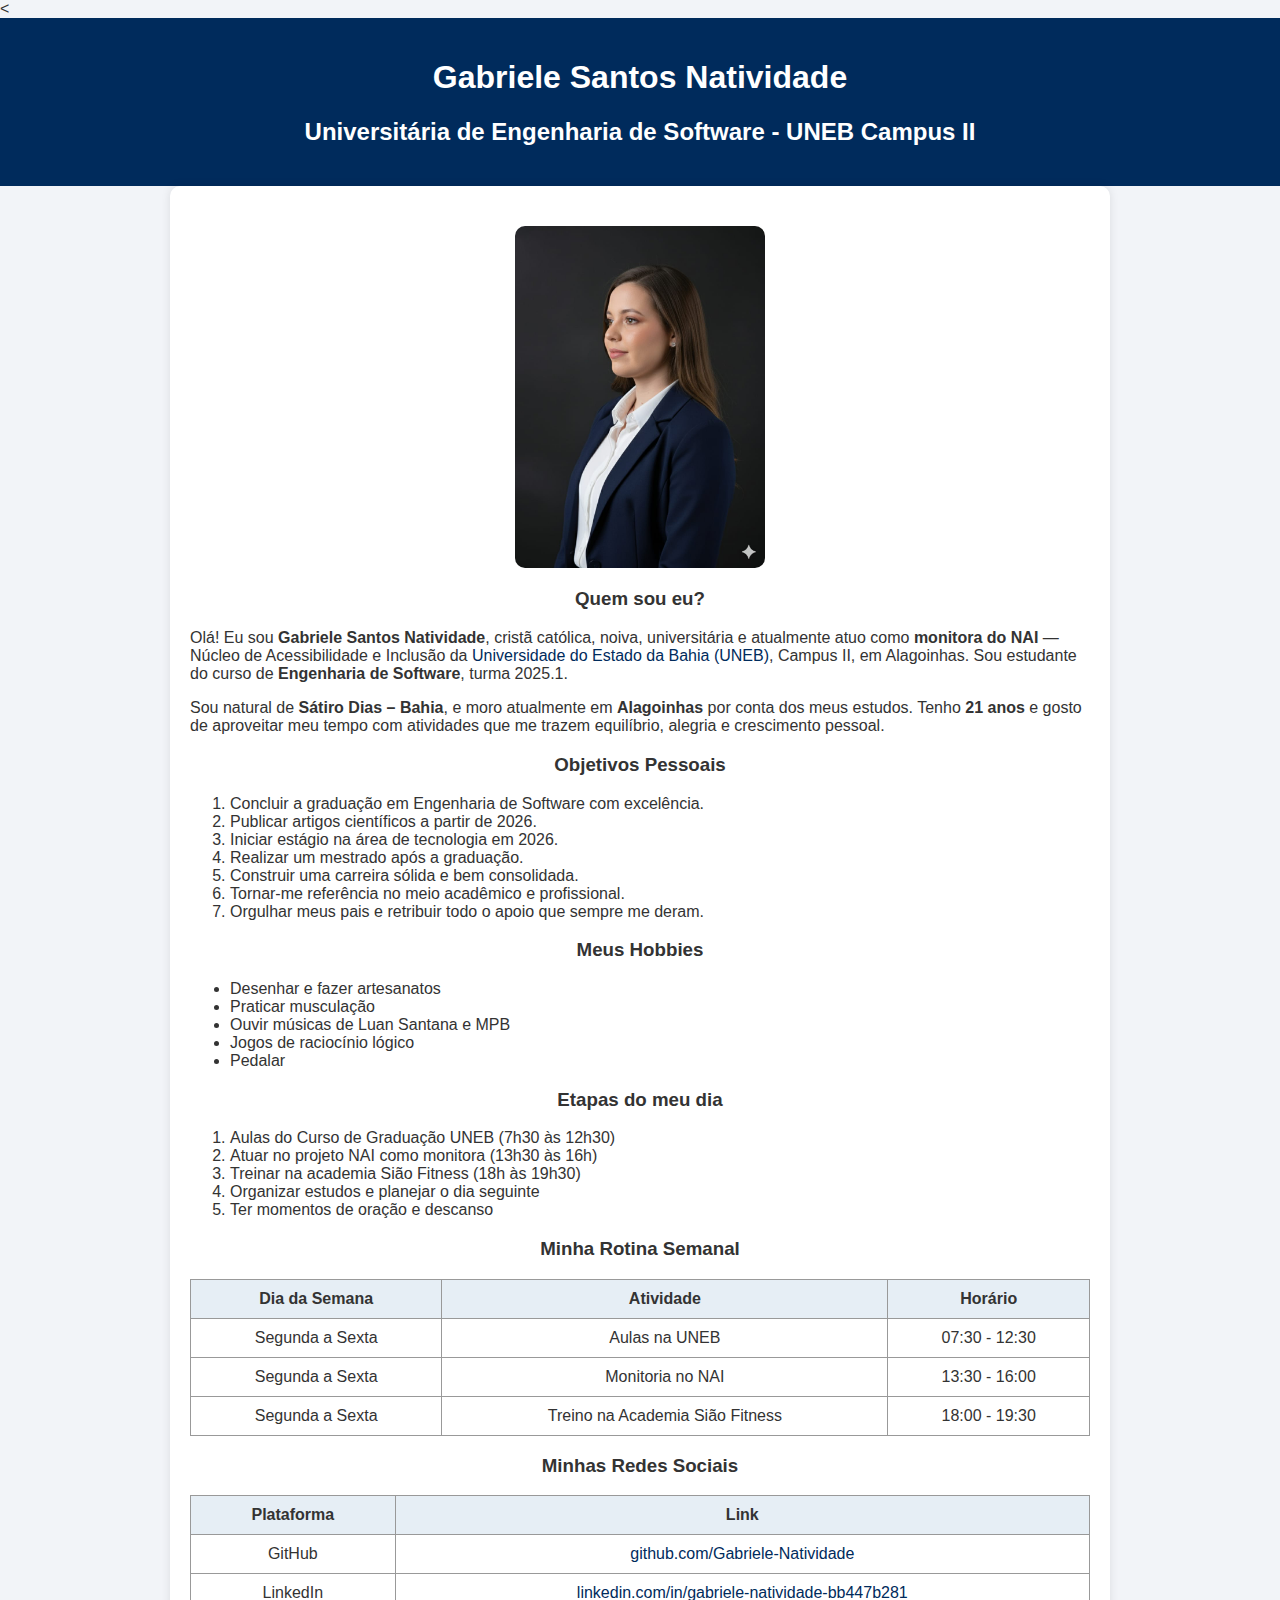
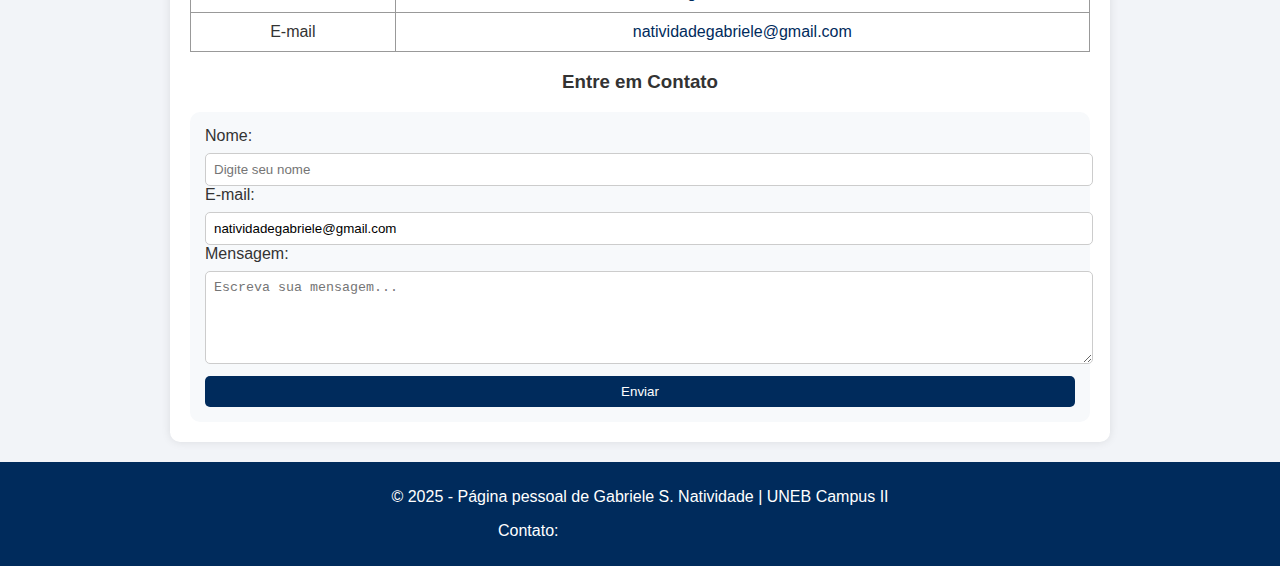
<file: 01index.html>
<!DOCTYPE html>
<html lang="pt-BR">
<head>
    <meta charset="UTF-8">
    <meta name="viewport" content="width=device-width, initial-scale=1.0">
    <title>Página Pessoal - Gabriele S. Natividade</title>
    <style>
        body {
            font-family: Arial, Helvetica, sans-serif;
            background-color: #f2f4f8;
            color: #333;
            margin: 0;
            padding: 0;
        }

        header {
            background-color: #002b5c;
            color: white;
            text-align: center;
            padding: 20px 0;
        }

        main {
            padding: 20px;
            max-width: 900px;
            margin: auto;
            background-color: white;
            border-radius: 10px;
            box-shadow: 0 0 10px rgba(0,0,0,0.1);
        }

        img {
            display: block;
            margin: 20px auto;
            width: 250px;
            border-radius: 10px;
        }

        h1, h2, h3 {
            text-align: center;
        }

        a {
            color: #002b5c;
            text-decoration: none;
        }

        a:hover {
            text-decoration: underline;
        }

        table {
            width: 100%;
            border-collapse: collapse;
            margin: 15px 0;
        }

        th, td {
            border: 1px solid #999;
            padding: 10px;
            text-align: center;
        }

        th {
            background-color: #e6eef5;
        }

        form {
            background-color: #f7f9fb;
            padding: 15px;
            border-radius: 10px;
        }

        input, textarea, button {
            width: 100%;
            padding: 8px;
            margin-top: 8px;
            border-radius: 5px;
            border: 1px solid #ccc;
        }

        button {
            background-color: #002b5c;
            color: white;
            border: none;
            cursor: pointer;
        }

        button:hover {
            background-color: #004080;
        }

        footer {
            text-align: center;
            background-color: #002b5c;
            color: white;
            padding: 10px;
            margin-top: 20px;
        }
    </style>
</head>

<body>
    <
    <header>
        <h1>Gabriele Santos Natividade</h1>
        <h2>Universitária de Engenharia de Software - UNEB Campus II</h2>
    </header>

    <main>
        
        <img src="assets/foto.jpeg" alt="Foto de Gabriele S. Natividade">

        
        <section>
            <h3>Quem sou eu?</h3>
            <p>Olá! Eu sou <strong>Gabriele Santos Natividade</strong>, cristã católica, noiva, universitária e atualmente atuo como <strong>monitora do NAI</strong> — Núcleo de Acessibilidade e Inclusão da <a href="https://portal.uneb.br/" target="_blank">Universidade do Estado da Bahia (UNEB)</a>, Campus II, em Alagoinhas. Sou estudante do curso de <strong>Engenharia de Software</strong>, turma 2025.1.</p>
            <p>Sou natural de <strong>Sátiro Dias – Bahia</strong>, e moro atualmente em <strong>Alagoinhas</strong> por conta dos meus estudos. Tenho <strong>21 anos</strong> e gosto de aproveitar meu tempo com atividades que me trazem equilíbrio, alegria e crescimento pessoal.</p>
        </section>

        <section>
            <h3>Objetivos Pessoais</h3>
            <ol>
                <li>Concluir a graduação em Engenharia de Software com excelência.</li>
                <li>Publicar artigos científicos a partir de 2026.</li>
                <li>Iniciar estágio na área de tecnologia em 2026.</li>
                <li>Realizar um mestrado após a graduação.</li>
                <li>Construir uma carreira sólida e bem consolidada.</li>
                <li>Tornar-me referência no meio acadêmico e profissional.</li>
                <li>Orgulhar meus pais e retribuir todo o apoio que sempre me deram.</li>
            </ol>
        </section>

        <section>
            <h3>Meus Hobbies</h3>
            <ul>
                <li>Desenhar e fazer artesanatos</li>
                <li>Praticar musculação</li>
                <li>Ouvir músicas de Luan Santana e MPB</li>
                <li>Jogos de raciocínio lógico</li>
                <li>Pedalar</li>
            </ul>
        </section>

        
        <section>
            <h3>Etapas do meu dia</h3>
            <ol>
                <li> Aulas do Curso de Graduação UNEB (7h30 às 12h30)</li>
                <li>Atuar no projeto NAI como monitora (13h30 às 16h)</li>
                <li>Treinar na academia Sião Fitness (18h às 19h30)</li>
                <li>Organizar estudos e planejar o dia seguinte</li>
                <li>Ter momentos de oração e descanso</li>
            </ol>
        </section>

        
        <section>
            <h3>Minha Rotina Semanal</h3>
            <table>
                <thead>
                    <tr>
                        <th>Dia da Semana</th>
                        <th>Atividade</th>
                        <th>Horário</th>
                    </tr>
                </thead>
                <tbody>
                    <tr>
                        <td>Segunda a Sexta</td>
                        <td>Aulas na UNEB</td>
                        <td>07:30 - 12:30</td>
                    </tr>
                    <tr>
                        <td>Segunda a Sexta</td>
                        <td>Monitoria no NAI</td>
                        <td>13:30 - 16:00</td>
                    </tr>
                    <tr>
                        <td>Segunda a Sexta</td>
                        <td>Treino na Academia Sião Fitness</td>
                        <td>18:00 - 19:30</td>
                    </tr>
                </tbody>
            </table>
        </section>

        
        <section>
            <h3>Minhas Redes Sociais</h3>
            <table>
                <thead>
                    <tr>
                        <th>Plataforma</th>
                        <th>Link</th>
                    </tr>
                </thead>
                <tbody>
                    <tr>
                        <td>GitHub</td>
                        <td><a href="https://github.com/Gabriele-Natividade" target="_blank">github.com/Gabriele-Natividade</a></td>
                    </tr>
                    <tr>
                        <td>LinkedIn</td>
                        <td><a href="https://www.linkedin.com/in/gabriele-natividade-bb447b281/" target="_blank">linkedin.com/in/gabriele-natividade-bb447b281</a></td>
                    </tr>
                    <tr>
                        <td>E-mail</td>
                        <td><a href="mailto:natividadegabriele@gmail.com">natividadegabriele@gmail.com</a></td>
                    </tr>
                </tbody>
            </table>
        </section>

        
        <section>
            <h3>Entre em Contato</h3>
            <form action="#" method="post">
                <label for="nome">Nome:</label>
                <input type="text" id="nome" name="nome" placeholder="Digite seu nome" required>

                <label for="email">E-mail:</label>
                <input type="email" id="email" name="email" value="natividadegabriele@gmail.com" required>

                <label for="mensagem">Mensagem:</label>
                <textarea id="mensagem" name="mensagem" rows="5" placeholder="Escreva sua mensagem..." required></textarea>

                <button type="submit">Enviar</button>
            </form>
        </section>
    </main>

    <footer>
        <p>© 2025 - Página pessoal de Gabriele S. Natividade | UNEB Campus II</p>
        <p>Contato: <a href="mailto:natividadegabriele@gmail.com">natividadegabriele@gmail.com</a></p>
    </footer>
</body>
</html>
</file>
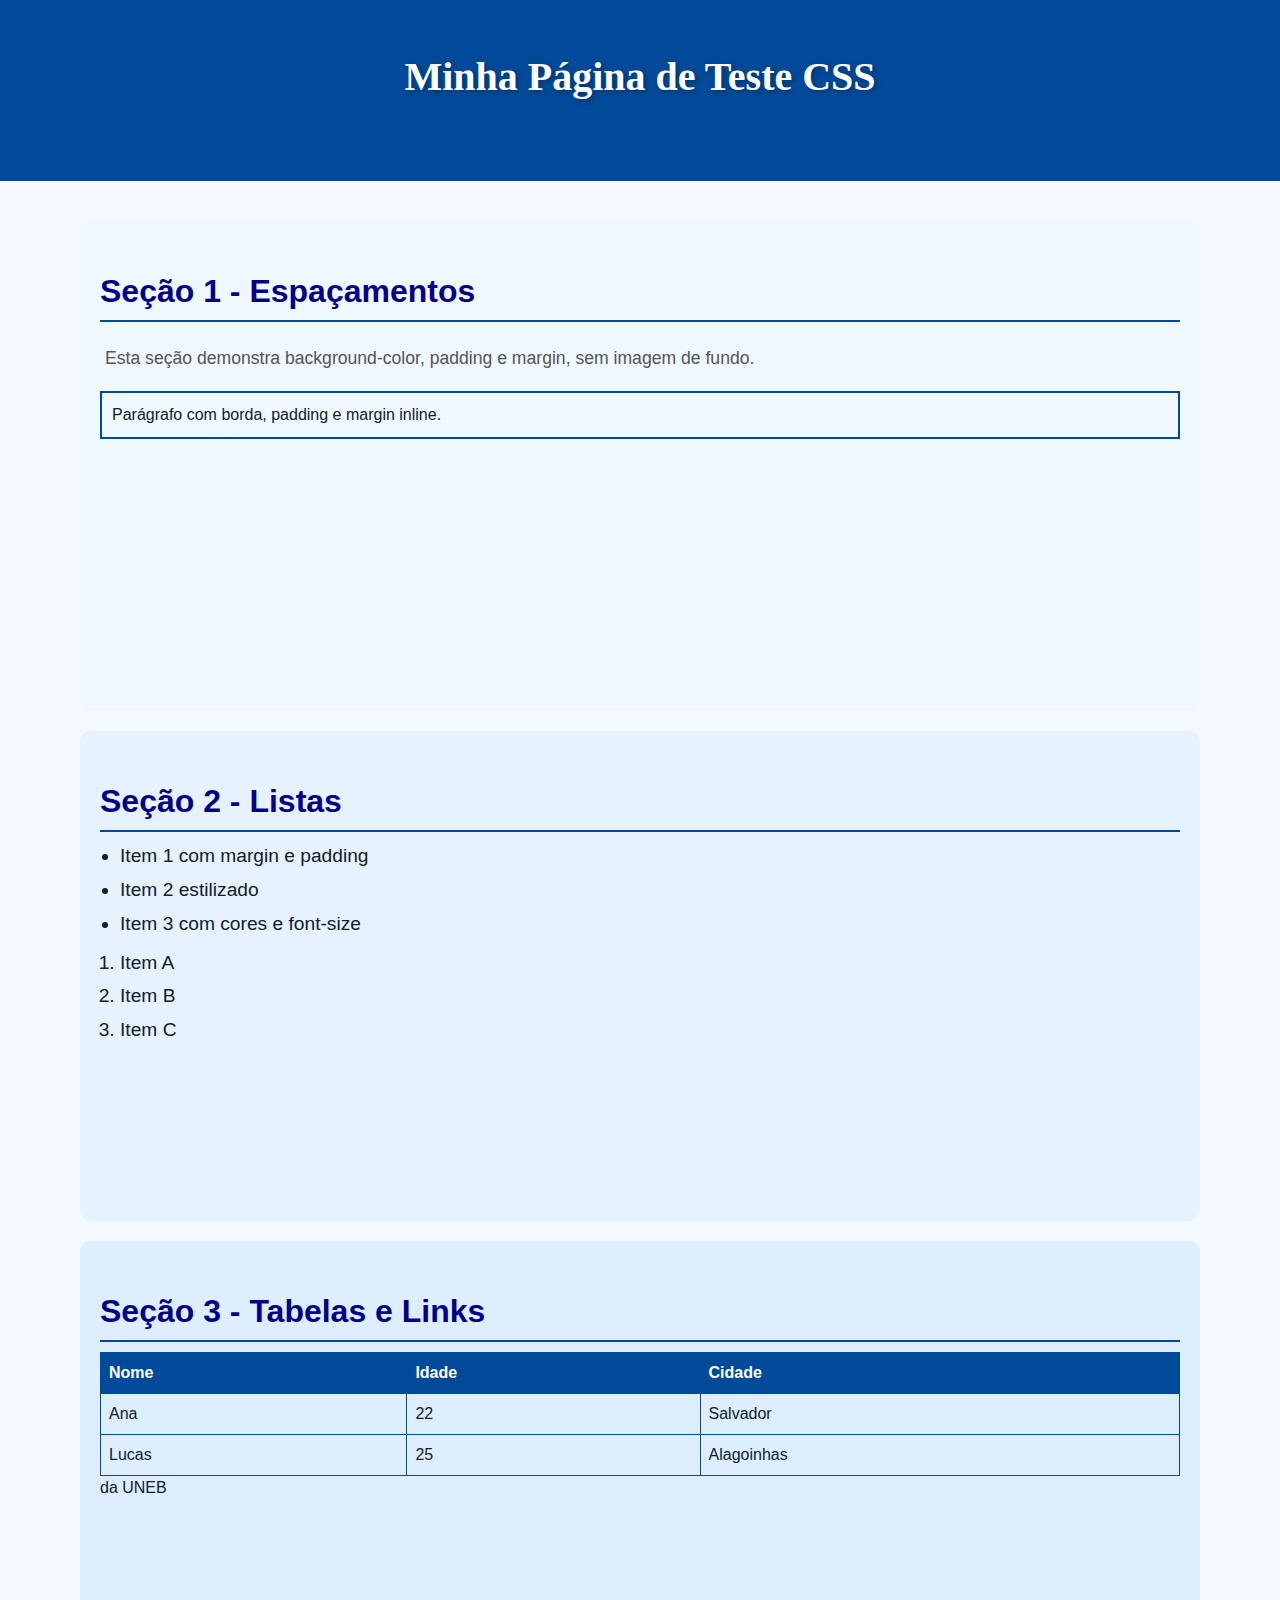
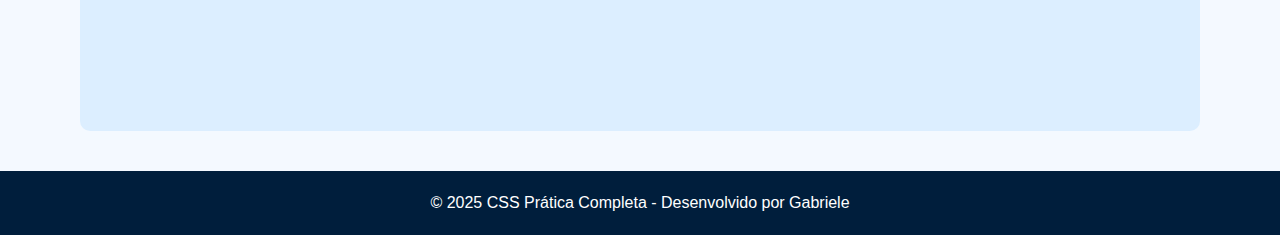
<file: 02index.html>
<!DOCTYPE html>
<html lang="pt-br">
<head>
  <meta charset="UTF-8">
  <meta name="viewport" content="width=device-width, initial-scale=1.0">
  <title>Prática CSS Completa</title>

  <!-- CSS Interno -->
  <style>
    /* ===== CSS EXTERNO SIMULADO ===== */
    body {
      font-family: 'Verdana', sans-serif;
      line-height: 1.5;
      margin: 0;
      padding: 0;
      background-color: #f4f9ff;
      color: #102029;
    }

    header, footer {
      text-align: center;
      padding: 20px;
      color: white;
    }

    header {
      background-color: #004a99; 
    }

    footer {
      background-color: #001e3c;
    }

    main {
      max-width: 1200px;
      margin: 0 auto;
      padding: 20px;
    }

    section {
      padding: 20px;
      margin: 20px 0;
      border-radius: 10px;
      min-height: 50vh;
      width: 90%;
      margin-left: auto;
      margin-right: auto;
    }

    /* Seções com background */
    #secao1 {
      background-color: #f0f8ff;
      color: #102029;
    }

    #secao2 {
      background-color: #e6f2ff;
    }

    #secao3 {
      background-color: #dceeff;
    }

    /* Títulos */
    h1 {
      font-family: 'Georgia', serif;
      font-size: 2.5rem;
      margin-bottom: 10px;
    }

    h2 {
      color: darkblue;
      font-size: 2rem;
      font-family: 'Arial', sans-serif;
      margin-bottom: 10px;
      border-bottom: 2px solid #004a99;
      padding-bottom: 5px;
    }

    /* Parágrafos */
    p {
      font-size: 16px; 
      margin-bottom: 10px;
    }

    p.intro {
      color: #555;
      font-size: 1.1rem; 
      padding: 5px;
    }

    /* Listas */
    ul, ol {
      padding-left: 20px;
      margin: 10px 0;
    }

    li {
      margin-bottom: 5px;
      font-size: 1.2em; 
    }

    /* Tabelas */
    table {
      width: 100%;
      border-collapse: collapse;
      margin-top: 10px;
    }

    th, td {
      border: 1px solid #004a99;
      padding: 8px;
      text-align: left;
    }

    th {
      background-color: #004a99;
      color: white;
    }

    /* Links */
    a {
      color: #004a99;
      text-decoration: none;
    }

    a:hover {
      text-decoration: underline;
    }

    /* Display e Visibility */
    .hidden {
      display: none;
    }

    .invisible {
      visibility: hidden;
    }
  </style>
</head>
<body>

  <!-- HEADER com estilo inline -->
  <header style="background-color: #004a99;">
    <h1 style="text-shadow: 2px 2px 5px rgba(0,0,0,0.3);">Minha Página de Teste CSS</h1>
    <nav>
      <ul style="list-style: none; display: flex; justify-content: center; gap: 15px;">
        <li><a href="#secao1">Seção 1</a></li>
        <li><a href="#secao2">Seção 2</a></li>
        <li><a href="#secao3">Seção 3</a></li>
      </ul>
    </nav>
  </header>

  <main>
    <!-- Seção 1: Background color, padding, margin, border -->
    <section id="secao1">
      <h2>Seção 1 - Espaçamentos</h2>
      <p class="intro">Esta seção demonstra background-color, padding e margin, sem imagem de fundo.</p>
      <p style="border: 2px solid #004a99; padding: 10px; margin-top: 15px;">Parágrafo com borda, padding e margin inline.</p>
    </section>

    <!-- Seção 2: Listas -->
    <section id="secao2">
      <h2>Seção 2 - Listas</h2>
      <ul>
        <li>Item 1 com margin e padding</li>
        <li>Item 2 estilizado</li>
        <li>Item 3 com cores e font-size</li>
      </ul>
      <ol>
        <li>Item A</li>
        <li>Item B</li>
        <li>Item C</li>
      </ol>
    </section>

    <!-- Seção 3: Tabelas e Links -->
    <section id="secao3">
      <h2>Seção 3 - Tabelas e Links</h2>
      <table>
        <thead>
          <tr>
            <th>Nome</th>
            <th>Idade</th>
            <th>Cidade</th>
          </tr>
        </thead>
        <tbody>
          <tr>
            <td>Ana</td>
            <td>22</td>
            <td>Salvador</td>
          </tr>
          <tr>
            <td>Lucas</td>
            <td>25</td>
            <td>Alagoinhas</td>
          </tr>
        </tbody>
      </table>
 da UNEB</a></p>

      <!-- Teste display e visibility -->
      <p class="hidden">Este parágrafo está escondido (display: none).</p>
      <p class="invisible">Este parágrafo está invisível (visibility: hidden).</p>
    </section>
  </main>

  <footer style="background-color:#001e3c;">
    &copy; 2025 CSS Prática Completa - Desenvolvido por Gabriele
  </footer>

</body>
</html>
</file>
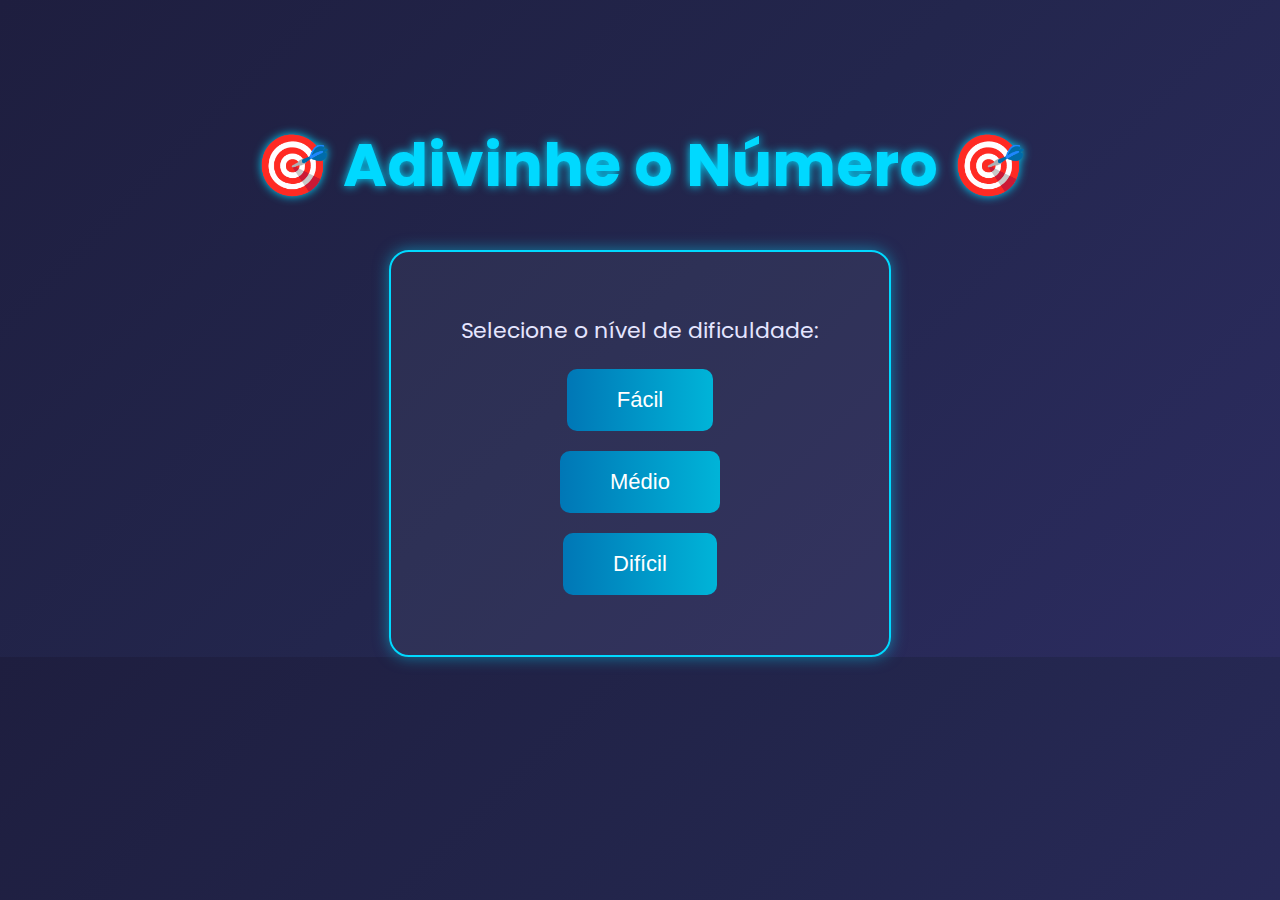
<file: 03index.html>
<!DOCTYPE html>
<html lang="pt-BR">
<head>
    <meta charset="UTF-8">
    <meta name="viewport" content="width=device-width, initial-scale=1.0">
    <title>Adivinhe o Número</title>
    <link rel="stylesheet" href="style.css">
    <link href="https://fonts.googleapis.com/css2?family=Poppins:wght@400;600&display=swap" rel="stylesheet">
</head>
<body>
    <!-- Tela inicial -->
    <div id="tela-inicial" class="fade">
        <h1 class="titulo">🎯 Adivinhe o Número 🎯</h1>
        <div id="menu">
            <p class="subtitulo">Selecione o nível de dificuldade:</p>
            <button class="botao-nivel" id="nivel-facil">Fácil</button>
            <button class="botao-nivel" id="nivel-medio">Médio</button>
            <button class="botao-nivel" id="nivel-dificil">Difícil</button>
        </div>
    </div>

    <!-- Tela do jogo -->
    <div id="tela-jogo" class="fade" style="display: none;">
        <header>
            <h1 class="titulo">Adivinhe o Número</h1>
        </header>
        <section>
            <div id="status-bar">
                <p id="status">♥ ♥ ♥ ♥ ♥ ♥ ♥ ♥ ♥ ♥</p>
            </div>

            <div id="numero">
                <p id="msgNumero"><strong>O número secreto está entre 1 e 100.</strong></p>
                <div class="entrada">
                    <input type="number" id="num1" placeholder="Digite seu palpite">
                    <button id="btChutar">Chutar</button>
                </div>
            </div>

            <div id="resultado">
                <p class="titulo-secundario"><strong>Histórico de Palpites</strong></p>
                <p id="txtResultado">...</p>
            </div>

            <div id="voltar-container" style="text-align: center; display: none;">
                <button id="btVoltar">Voltar ao Menu</button>
            </div>
        </section>

        <footer>
            <p id="txtRodape">Desenvolvido na disciplina WEB1 | Novo Design 2025 💡</p>
        </footer>
    </div>

    <script src="script.js"></script>
</body>
</html>
</file>
<file: style.css>
/* Fonte e cores gerais */
body {
    background: linear-gradient(135deg, #1e1e3f, #23264d, #2c2c60);
    font-family: 'Poppins', sans-serif;
    color: #f4f4ff;
    margin: 0;
    padding: 0;
}

h1.titulo {
    text-align: center;
    color: #00d9ff;
    font-size: 60px;
    margin-top: 40px;
    text-shadow: 0 0 10px #00d9ff;
}

.subtitulo {
    font-size: 22px;
    color: #e5e5ff;
}

/* Transições */
.fade {
    opacity: 0;
    transition: opacity 0.8s ease;
}

.fade.mostrar {
    opacity: 1;
}

/* Menu inicial */
#tela-inicial {
    text-align: center;
    margin-top: 120px;
}

#menu {
    background-color: rgba(255, 255, 255, 0.05);
    border: 2px solid #00d9ff;
    display: inline-block;
    padding: 40px 70px;
    border-radius: 20px;
    box-shadow: 0 0 15px rgba(0, 217, 255, 0.5);
}

.botao-nivel {
    display: block;
    background: linear-gradient(90deg, #0077b6, #00b4d8);
    border: none;
    border-radius: 10px;
    color: white;
    padding: 18px 50px;
    margin: 20px auto;
    font-size: 22px;
    cursor: pointer;
    transition: all 0.3s ease;
}

.botao-nivel:hover {
    background: linear-gradient(90deg, #00b4d8, #0077b6);
    transform: scale(1.05);
}

/* Área do jogo */
section {
    background-color: rgba(255, 255, 255, 0.05);
    width: 750px;
    padding: 40px;
    margin: 60px auto;
    border-radius: 15px;
    border: 1px solid #00d9ff;
    box-shadow: 0 0 20px rgba(0, 217, 255, 0.3);
}

/* Barra de status */
#status-bar {
    background-color: rgba(255, 255, 255, 0.1);
    border-radius: 10px;
    padding: 10px;
    text-align: right;
    margin-bottom: 20px;
}

#status {
    font-size: 30px;
    color: #ff4d6d;
    font-weight: bold;
}

/* Número e entrada */
#numero {
    background-color: rgba(255, 255, 255, 0.05);
    border: 1px solid #00d9ff;
    border-radius: 10px;
    text-align: center;
    padding: 25px;
    margin-bottom: 30px;
}

#msgNumero {
    font-size: 24px;
    color: #b0e0ff;
}

.entrada {
    margin-top: 15px;
}

#num1 {
    font-size: 22px;
    padding: 10px;
    width: 200px;
    border-radius: 10px;
    border: 2px solid #00d9ff;
    text-align: center;
    background-color: #121232;
    color: #ffffff;
}

#btChutar {
    background: linear-gradient(90deg, #00d9ff, #0096c7);
    border: none;
    border-radius: 10px;
    color: white;
    font-size: 22px;
    padding: 10px 30px;
    margin-left: 10px;
    cursor: pointer;
    transition: 0.3s;
}

#btChutar:hover {
    background: linear-gradient(90deg, #0096c7, #00d9ff);
    transform: scale(1.05);
}

/* Resultado */
#resultado {
    background-color: rgba(255, 255, 255, 0.05);
    border-radius: 10px;
    border: 1px solid #00d9ff;
    text-align: left;
    padding: 20px;
    height: 250px;
    overflow-y: auto;
    color: #ffffff;
}

.titulo-secundario {
    text-align: center;
    color: #9be3ff;
    font-size: 26px;
    margin-bottom: 10px;
}

/* Botão voltar */
#btVoltar {
    background: linear-gradient(90deg, #ff4d6d, #d00000);
    color: white;
    border: none;
    border-radius: 10px;
    font-size: 22px;
    padding: 15px 40px;
    cursor: pointer;
    transition: 0.3s;
}

#btVoltar:hover {
    background: linear-gradient(90deg, #d00000, #ff4d6d);
    transform: scale(1.05);
}

/* Rodapé */
#txtRodape {
    text-align: center;
    margin-top: 20px;
    color: #9be3ff;
    font-size: 14px;
}
</file>
